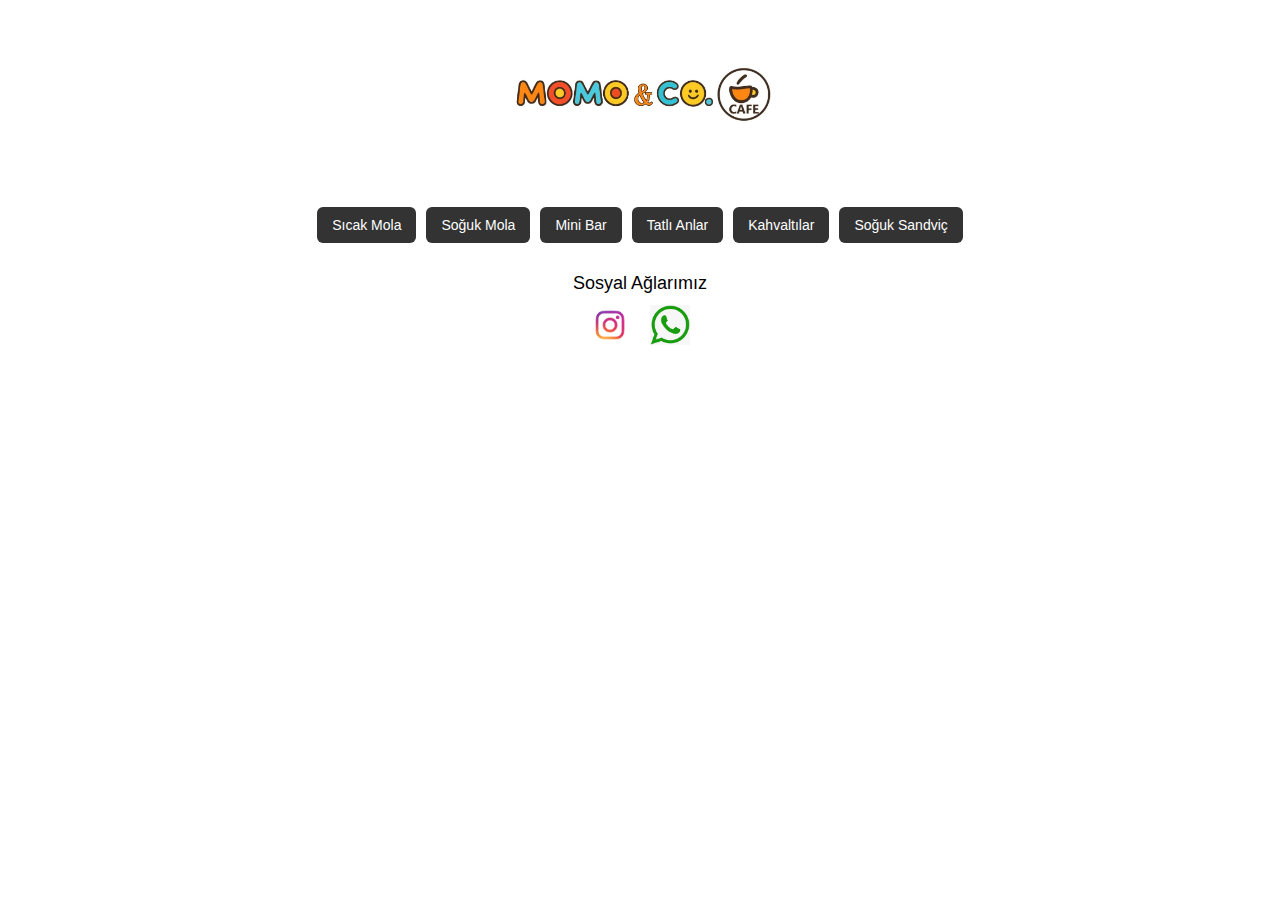
<file: page1.html>
<!DOCTYPE html>
<html lang="tr">
<head>
  <meta charset="UTF-8">
  <title>Momo & Co</title>
  <meta name="viewport" content="width=device-width, initial-scale=1.0">
  </head>
<body>

  <!-- Logo -->
  <img src="WhatsApp Image 2025-09-12 at 15.07.35.jpeg" alt="Momo & Co Logo" class="logo">

  <!-- Yazılar -->
  <div class="category"></div>
  <div class="brand"></div>

  <!-- Menü -->
  <nav>
    <a href="./page2.html">Sıcak Mola</a>
    <a href="./page3.html">Soğuk Mola</a>
    <a href="./page4.html">Mini Bar</a>
    <a href="./page5.html">Tatlı Anlar</a>
    <a href="./page6.html">Kahvaltılar</a>
    <a href="./page7.html">Soğuk Sandviç</a>
  </nav>

  <!-- Sosyal Medya -->
  <div class="social-title">Sosyal Ağlarımız</div>
  <div class="social-icons">
    <a href="https://instagram.com/momococafe/" target="_blank">
      <img src="WhatsApp Image 2025-09-17 at 09.34.17.jpeg" alt="Instagram">
    </a>
    <a href="https://wa.me/905014860857" target="_blank">
      <img src="WhatsApp Image 2025-09-17 at 09.34.17 (1).jpeg" alt="WhatsApp">
    </a>
  </div>

</body>
</html>
<!doctype html>
<html>
<head>
<meta charset="utf-8">
<title>Untitled Page</title>
<meta name="generator" content="WYSIWYG Web Builder 18 - https://www.wysiwygwebbuilder.com">
<link href="Untitled1.css" rel="stylesheet">
<link href="page1.css" rel="stylesheet">
</head>
<body>
<div id="container">
</div>
</body>
</html>
</file>
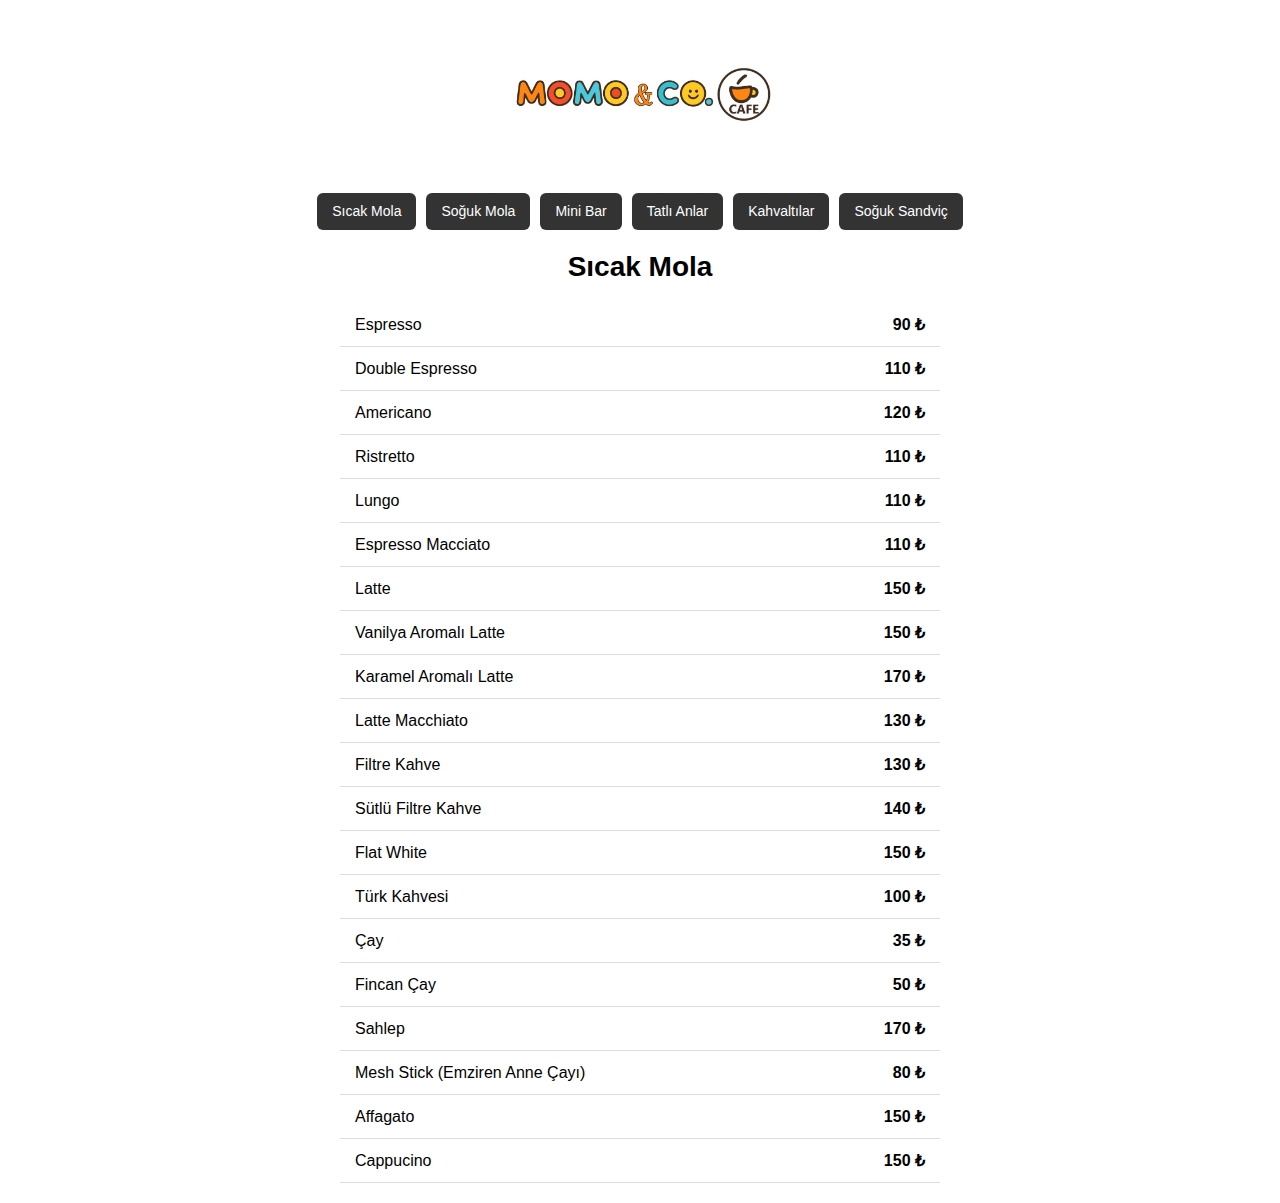
<file: page2.html>
<!DOCTYPE html>
<html lang="tr">
<head>
  <meta charset="UTF-8" />
  <title>Sıcak Mola - Momo & Co</title>
  <meta name="viewport" content="width=device-width, initial-scale=1" />
  </head>
<body>

  <!-- Logo -->
  <img src="WhatsApp Image 2025-09-12 at 15.07.35.jpeg" alt="Momo & Co Logo" class="logo" />

  <!-- Başlık ve kategori -->
  <div class="category"></div>
  <div class="brand"></div>

  <!-- Menü navigasyonu -->
  <nav>
    <a href="./page2.html">Sıcak Mola</a>
    <a href="./page3.html">Soğuk Mola</a>
    <a href="./page4.html">Mini Bar</a>
    <a href="./page5.html">Tatlı Anlar</a>
    <a href="./page6.html">Kahvaltılar</a>
    <a href="./page7.html">Soğuk Sandviç</a>
  </nav>

  <!-- Sayfa başlığı -->
  <h1 class="page-title">Sıcak Mola</h1>

  <!-- Menü listesi -->
  <ul class="menu-list">
    <li>Espresso <p>90 ₺</p></li>
    <li>Double Espresso <p>110 ₺</p></li>
    <li>Americano <p>120 ₺</p></li>
    <li>Ristretto <p>110 ₺</p></li>
    <li>Lungo <p>110 ₺</p></li>
    <li>Espresso Macciato <p>110 ₺</p></li>
    <li>Latte <p>150 ₺</p></li>
    <li>Vanilya Aromalı Latte <p>150 ₺</p></li>
    <li>Karamel Aromalı Latte <p>170 ₺</p></li>
    <li>Latte Macchiato <p>130 ₺</p></li>
    <li>Filtre Kahve <p>130 ₺</p></li>
    <li>Sütlü Filtre Kahve <p>140 ₺</p></li>
    <li>Flat White <p>150 ₺</p></li>
    <li>Türk Kahvesi <p>100 ₺</p></li>
    <li>Çay <p>35 ₺</p></li>
    <li>Fincan Çay <p>50 ₺</p></li>
    <li>Sahlep <p>170 ₺</p></li>
    <li>Mesh Stick (Emziren Anne Çayı) <p>80 ₺</p></li>
    <li>Affagato <p>150 ₺</p></li>
    <li>Cappucino <p>150 ₺</p></li>
  </ul>

</body>
</html>
<!doctype html>
<html>
<head>
<meta charset="utf-8">
<title>Untitled Page</title>
<meta name="generator" content="WYSIWYG Web Builder 18 - https://www.wysiwygwebbuilder.com">
<link href="Untitled1.css" rel="stylesheet">
<link href="page2.css" rel="stylesheet">
</head>
<body>
<div id="container">
</div>
</body>
</html>
</file>
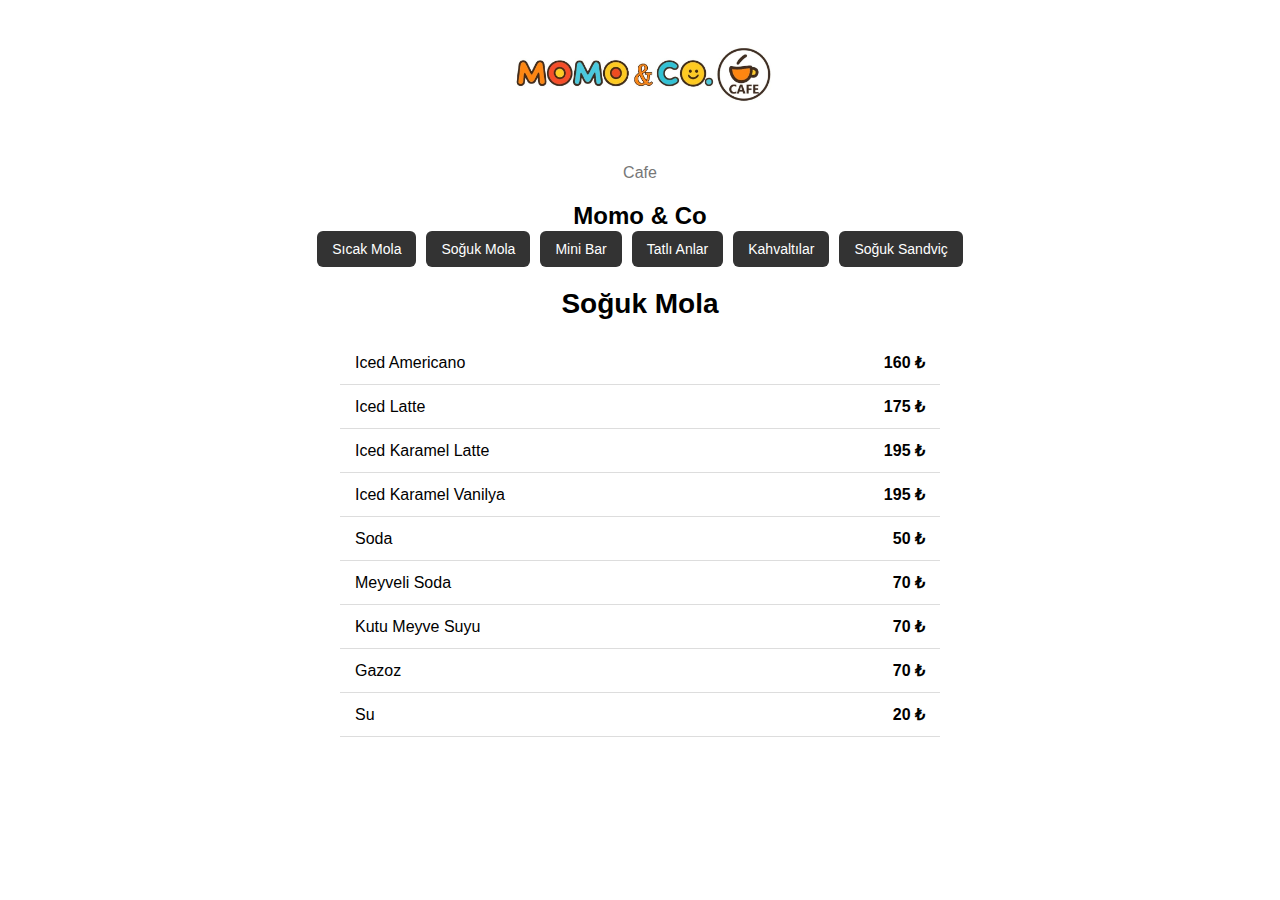
<file: page3.html>
<!DOCTYPE html>
<html lang="tr">
<head>
  <meta charset="UTF-8" />
  <title>Soğuk Mola - Momo & Co</title>
  <meta name="viewport" content="width=device-width, initial-scale=1" />
  </head>
<body>

  <!-- Logo -->
  <img src="WhatsApp Image 2025-09-12 at 15.07.35.jpeg" alt="Momo & Co Logo" class="logo" />

  <!-- Başlık ve kategori -->
  <div class="category">Cafe</div>
  <div class="brand">Momo & Co</div>

  <!-- Menü navigasyonu -->
  <nav>
    <a href="./page2.html">Sıcak Mola</a>
    <a href="./page3.html">Soğuk Mola</a>
    <a href="./page4.html">Mini Bar</a>
    <a href="./page5.html">Tatlı Anlar</a>
    <a href="./page6.html">Kahvaltılar</a>
    <a href="./page7.html">Soğuk Sandviç</a>
  </nav>

  <!-- Sayfa başlığı -->
  <h1 class="page-title">Soğuk Mola</h1>

  <!-- Menü listesi -->
  <ul class="menu-list">
    <li>Iced Americano <p>160 ₺</p></li>
    <li>Iced Latte <p>175 ₺</p></li>
    <li>Iced Karamel Latte <p>195 ₺</p></li>
    <li>Iced Karamel Vanilya <p>195 ₺</p></li>
    <li>Soda <p>50 ₺</p></li>
    <li>Meyveli Soda <p>70 ₺</p></li>
    <li>Kutu Meyve Suyu <p>70 ₺</p></li>
    <li>Gazoz <p>70 ₺</p></li>
    <li>Su <p>20 ₺</p></li>
  </ul>

</body>
</html>
<!doctype html>
<html>
<head>
<meta charset="utf-8">
<title>Untitled Page</title>
<meta name="generator" content="WYSIWYG Web Builder 18 - https://www.wysiwygwebbuilder.com">
<link href="Untitled1.css" rel="stylesheet">
<link href="page3.css" rel="stylesheet">
</head>
<body>
</body>
</html>
</file>
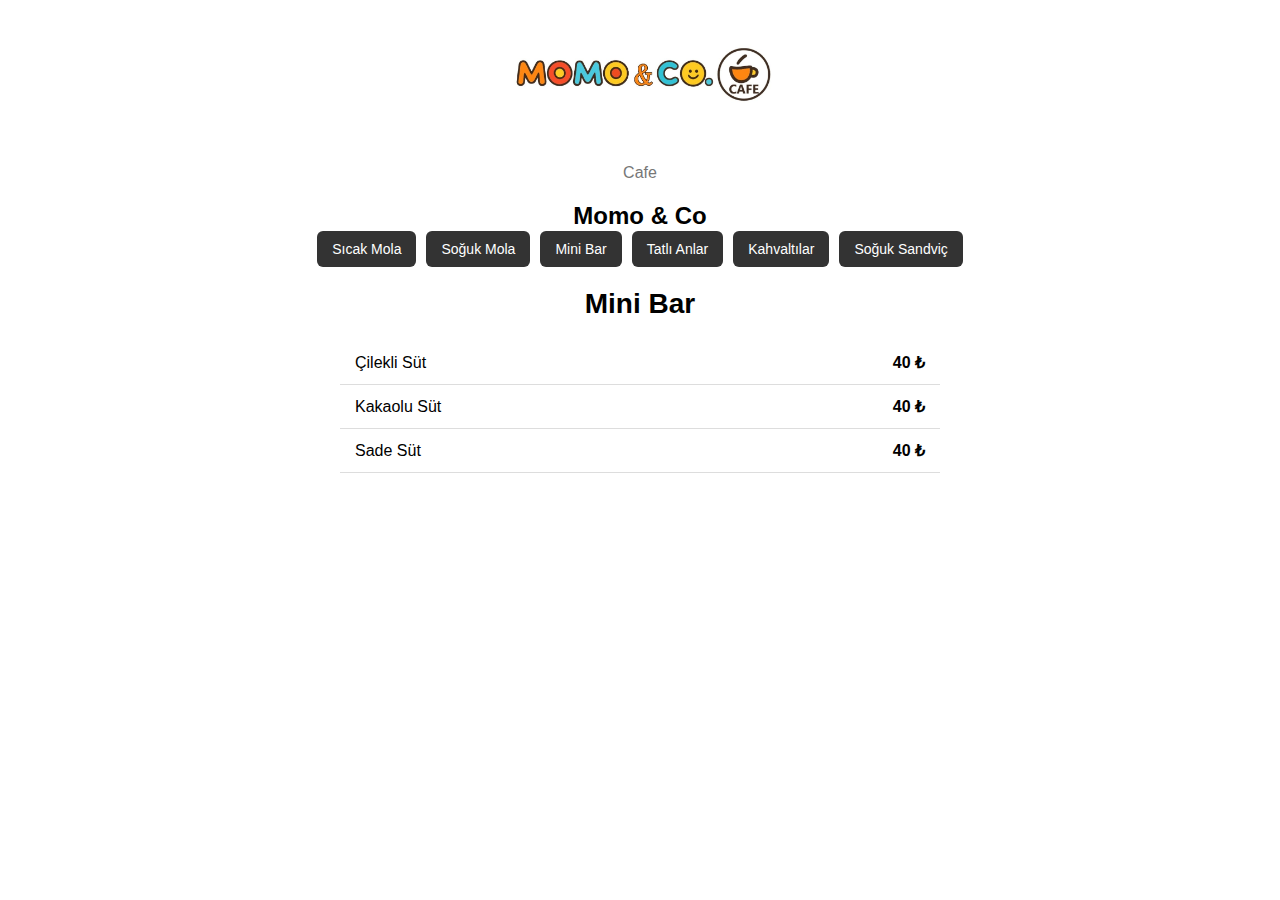
<file: page4.html>
<!DOCTYPE html>
<html lang="tr">
<head>
  <meta charset="UTF-8" />
  <title>Mini Bar - Momo & Co</title>
  <meta name="viewport" content="width=device-width, initial-scale=1" />
  </head>
<body>

  <!-- Logo -->
  <img src="WhatsApp Image 2025-09-12 at 15.07.35.jpeg" alt="Momo & Co Logo" class="logo" />

  <!-- Başlık ve kategori -->
  <div class="category">Cafe</div>
  <div class="brand">Momo & Co</div>

  <!-- Menü navigasyonu -->
  <nav>
    <a href="./page2.html">Sıcak Mola</a>
    <a href="./page3.html">Soğuk Mola</a>
    <a href="./page4.html">Mini Bar</a>
    <a href="./page5.html">Tatlı Anlar</a>
    <a href="./page6.html">Kahvaltılar</a>
    <a href="./page7.html">Soğuk Sandviç</a>
  </nav>

  <!-- Sayfa başlığı -->
  <h1 class="page-title">Mini Bar</h1>

  <!-- Menü listesi -->
  <ul class="menu-list">
    <li>Çilekli Süt <p>40 ₺</p></li>
    <li>Kakaolu Süt <p>40 ₺</p></li>
    <li>Sade Süt <p>40 ₺</p></li>
  </ul>

</body>
</html>
<!doctype html>
<html>
<head>
<meta charset="utf-8">
<title>Untitled Page</title>
<meta name="generator" content="WYSIWYG Web Builder 18 - https://www.wysiwygwebbuilder.com">
<link href="Untitled1.css" rel="stylesheet">
<link href="page4.css" rel="stylesheet">
</head>
<body>
</body>
</html>
</file>
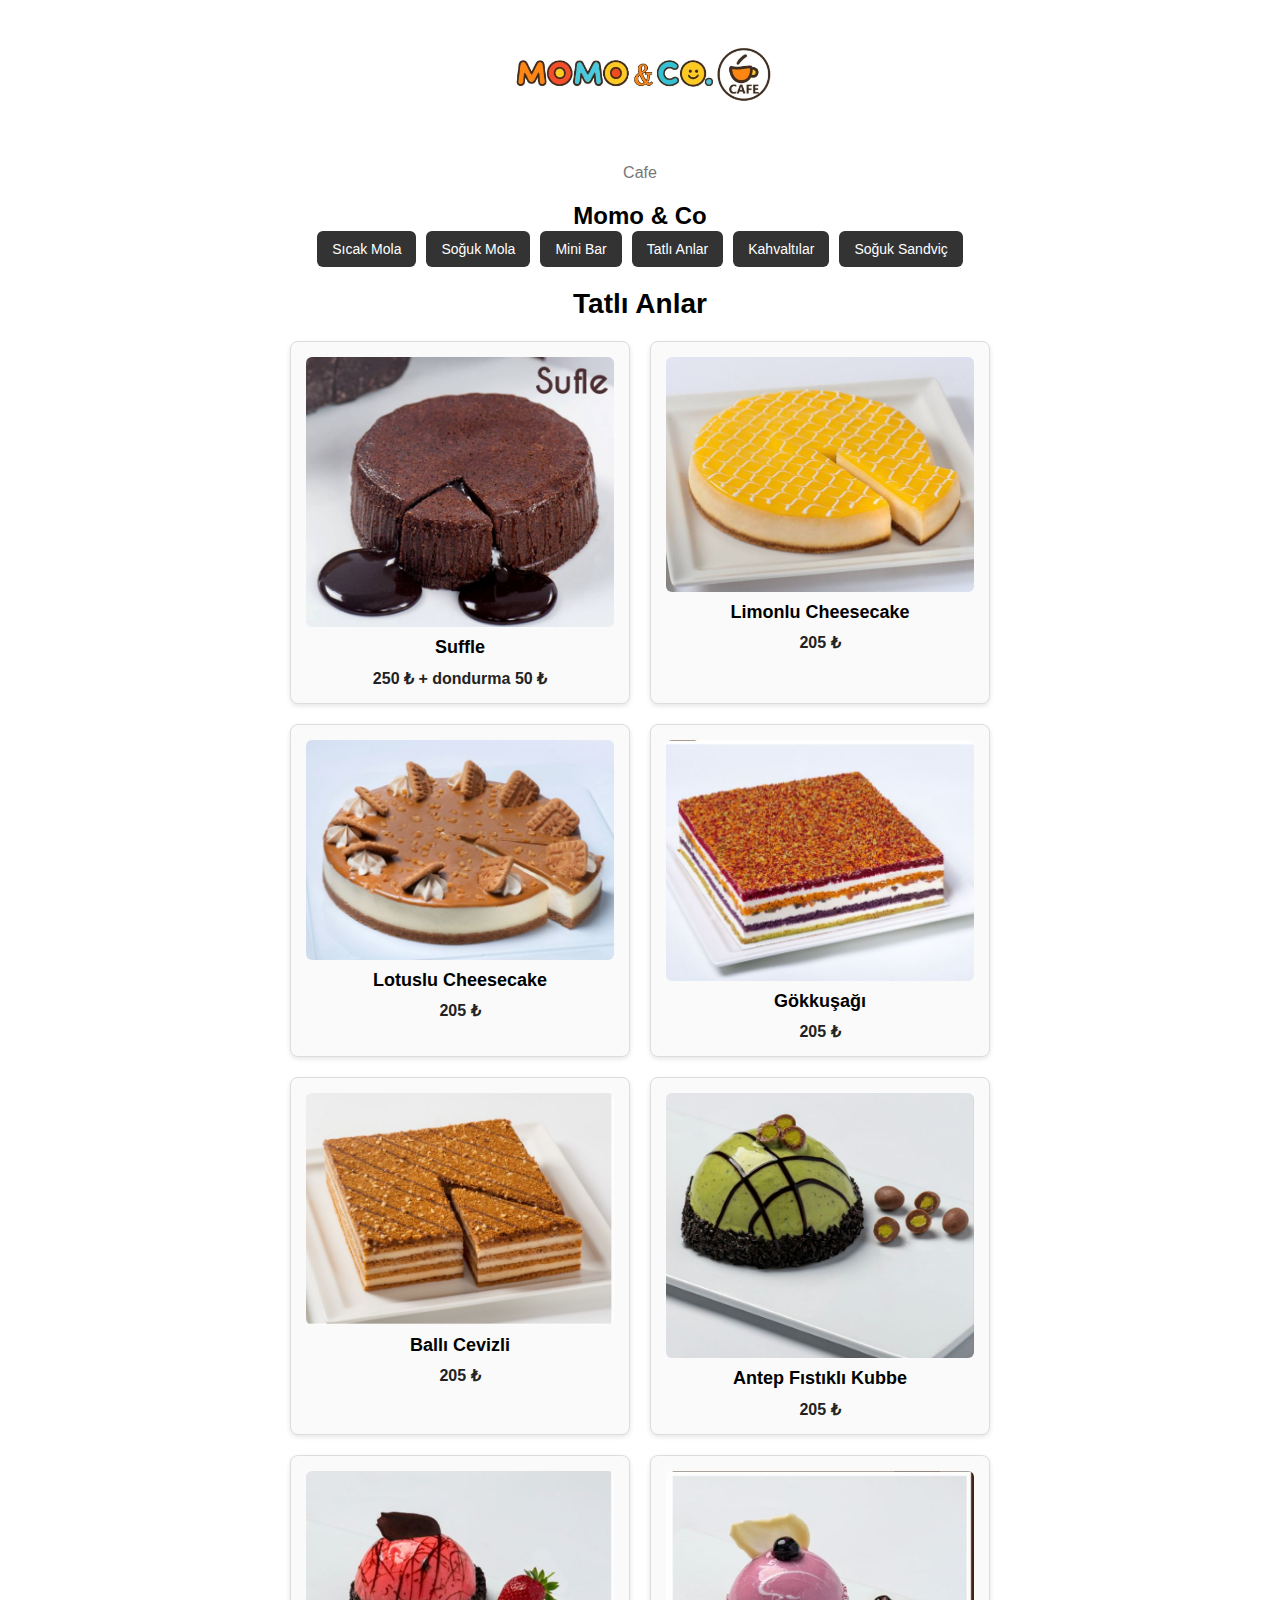
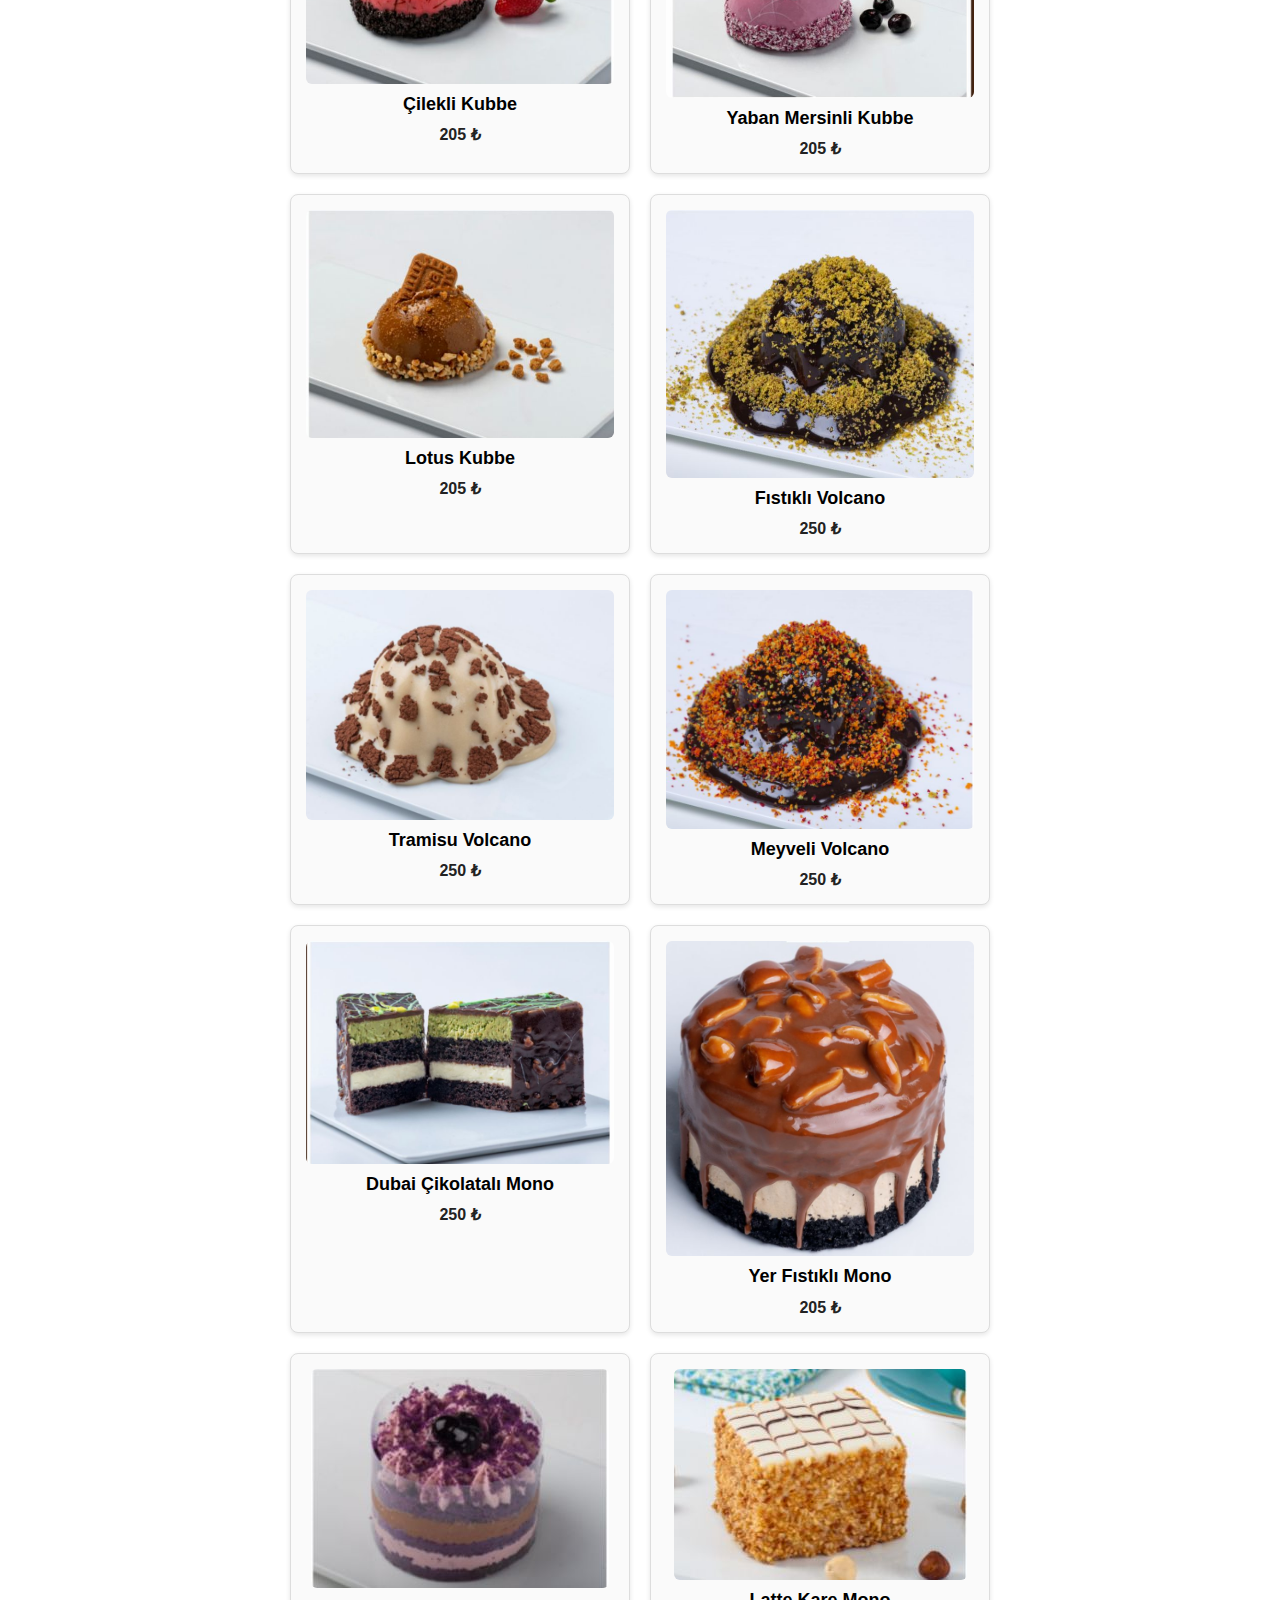
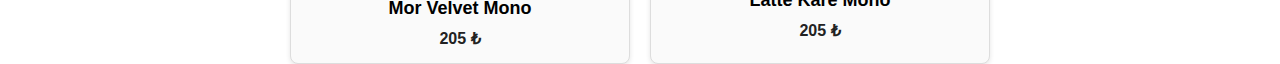
<file: page5.html>
<!DOCTYPE html>
<html lang="tr">
<head>
  <meta charset="UTF-8" />
  <title>Tatlı Anlar - Momo & Co</title>
  <meta name="viewport" content="width=device-width, initial-scale=1" />
  <meta name="description" content="Momo & Co'nun en tatlı lezzetlerini keşfedin. Cheesecake, Volcano, Kubbe Tatlılar ve daha fazlası sizi bekliyor!" />
  </head>
<body>

  <!-- Logo -->
  <img src="WhatsApp Image 2025-09-12 at 15.07.35.jpeg" alt="Momo & Co Logo" class="logo" />

  <!-- Başlık ve kategori -->
  <div class="category">Cafe</div>
  <div class="brand">Momo & Co</div>

  <!-- Menü navigasyonu -->
  <nav>
    <a href="./page2.html">Sıcak Mola</a>
    <a href="./page3.html">Soğuk Mola</a>
    <a href="./page4.html">Mini Bar</a>
    <a href="./page5.html">Tatlı Anlar</a>
    <a href="./page6.html">Kahvaltılar</a>
    <a href="./page7.html">Soğuk Sandviç</a>
  </nav>

  <!-- Sayfa başlığı -->
  <h1 class="page-title">Tatlı Anlar</h1>

  <!-- Menü listesi -->
  <ul class="menu-list">
    <li>
      <img src="WhatsApp Image 2025-09-12 at 18.57.32.jpeg" alt="Suffle" />
      <span>Suffle</span>
      <p>250 ₺ + dondurma 50 ₺</p>
    </li>
    <li>
      <img src="WhatsApp Image 2025-09-12 at 19.02.38.jpeg" alt="Limonlu Cheesecake" />
      <span>Limonlu Cheesecake</span>
      <p>205 ₺</p>
    </li>
    <li>
      <img src="WhatsApp Image 2025-09-12 at 19.02.38 (1).jpeg" alt="Lotuslu Cheesecake" />
      <span>Lotuslu Cheesecake</span>
      <p>205 ₺</p>
    </li>
    <li>
      <img src="WhatsApp Image 2025-09-12 at 19.02.39.jpeg" alt="Gökkuşağı" />
      <span>Gökkuşağı</span>
      <p>205 ₺</p>
    </li>
    <li>
      <img src="WhatsApp Image 2025-09-12 at 19.02.39 (1).jpeg" alt="Ballı Cevizli" />
      <span>Ballı Cevizli</span>
      <p>205 ₺</p>
    </li>
    <li>
      <img src="WhatsApp Image 2025-09-12 at 19.02.39 (2).jpeg" alt="Antep Fıstıklı Kubbe" />
      <span>Antep Fıstıklı Kubbe</span>
      <p>205 ₺</p>
    </li>
    <li>
      <img src="WhatsApp Image 2025-09-12 at 19.02.39 (3).jpeg" alt="Çilekli Kubbe" />
      <span>Çilekli Kubbe</span>
      <p>205 ₺</p>
    </li>
    <li>
      <img src="WhatsApp Image 2025-09-12 at 19.02.39 (4).jpeg" alt="Yaban Mersinli Kubbe" />
      <span>Yaban Mersinli Kubbe</span>
      <p>205 ₺</p>
    </li>
    <li>
      <img src="WhatsApp Image 2025-09-12 at 19.02.39 (5).jpeg" alt="Lotus Kubbe" />
      <span>Lotus Kubbe</span>
      <p>205 ₺</p>
    </li>
    <li>
      <img src="WhatsApp Image 2025-09-12 at 19.02.40.jpeg" alt="Fıstıklı Volcano" />
      <span>Fıstıklı Volcano</span>
      <p>250 ₺</p>
    </li>
    <li>
      <img src="WhatsApp Image 2025-09-12 at 19.02.40 (1).jpeg" alt="Tramisu Volcano" />
      <span>Tramisu Volcano</span>
      <p>250 ₺</p>
    </li>
    <li>
      <img src="WhatsApp Image 2025-09-12 at 19.02.40 (2).jpeg" alt="Meyveli Volcano" />
      <span>Meyveli Volcano</span>
      <p>250 ₺</p>
    </li>
    <li>
      <img src="WhatsApp Image 2025-09-12 at 19.02.40 (3).jpeg" alt="Dubai Çikolatalı Mono" />
      <span>Dubai Çikolatalı Mono</span>
      <p>250 ₺</p>
    </li>
    <li>
      <img src="WhatsApp Image 2025-09-12 at 19.02.40 (4).jpeg" alt="Yer Fıstıklı Mono" />
      <span>Yer Fıstıklı Mono</span>
      <p>205 ₺</p>
    </li>
    <li>
      <img src="WhatsApp Image 2025-09-12 at 19.02.41.jpeg" alt="Mor Velvet Mono" />
      <span>Mor Velvet Mono</span>
      <p>205 ₺</p>
    </li>
    <li>
      <img src="WhatsApp Image 2025-09-12 at 19.02.41 (1).jpeg" alt="Latte Kare Mono" />
      <span>Latte Kare Mono</span>
      <p>205 ₺</p>
    </li>
  </ul>
</body>
</html>
<!doctype html>
<html>
<head>
<meta charset="utf-8">
<title>Untitled Page</title>
<meta name="generator" content="WYSIWYG Web Builder 18 - https://www.wysiwygwebbuilder.com">
<link href="Untitled1.css" rel="stylesheet">
<link href="page5.css" rel="stylesheet">
</head>
<body>
</body>
</html>
</file>
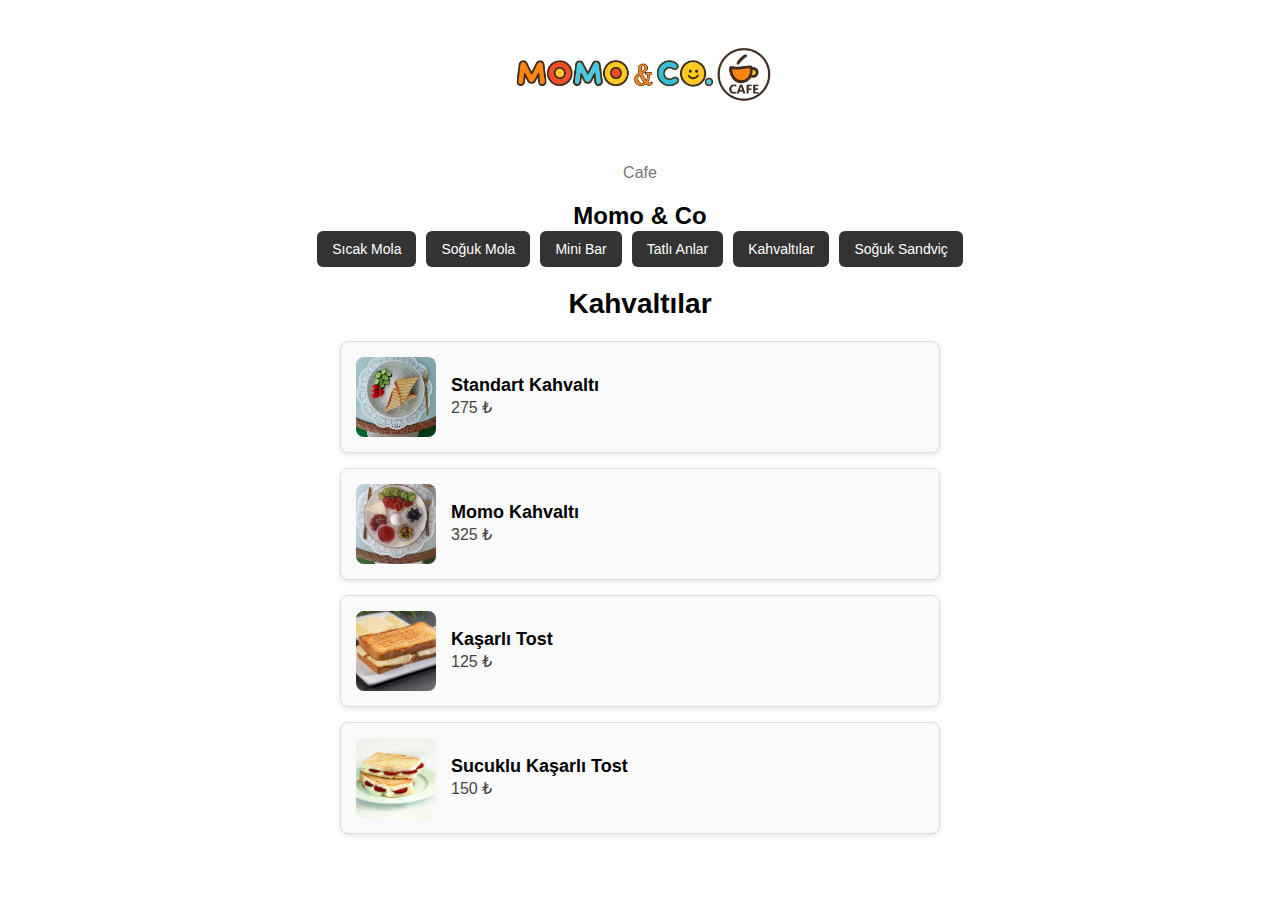
<file: page6.html>
<!DOCTYPE html>
<html lang="tr">
<head>
  <meta charset="UTF-8" />
  <title>Kahvaltılar - Momo & Co</title>
  <meta name="viewport" content="width=device-width, initial-scale=1" />
  </head>
<body>

  <!-- Logo -->
  <img src="WhatsApp Image 2025-09-12 at 15.07.35.jpeg" alt="Momo & Co Logo" class="logo" />

  <!-- Marka ve kategori -->
  <div class="category">Cafe</div>
  <div class="brand">Momo & Co</div>

  <!-- Navigasyon -->
  <nav>
    <a href="./page2.html">Sıcak Mola</a>
    <a href="./page3.html">Soğuk Mola</a>
    <a href="./page4.html">Mini Bar</a>
    <a href="./page5.html">Tatlı Anlar</a>
    <a href="./page6.html">Kahvaltılar</a>
    <a href="./page7.html">Soğuk Sandviç</a>
  </nav>

  <!-- Sayfa başlığı -->
  <h1 class="page-title">Kahvaltılar</h1>

  <!-- Menü listesi -->
  <ul class="menu-list">
    <li>
      <img src="WhatsApp Image 2025-09-16 at 22.12.05 (2).jpeg" alt="Standart Kahvaltı" />
      <div class="item-info">
        <span class="item-name">Standart Kahvaltı</span>
        <span class="item-price">275 ₺</span>
      </div>
    </li>
    <li>
      <img src="WhatsApp Image 2025-09-16 at 22.12.05.jpeg" alt="Momo Kahvaltı" />
      <div class="item-info">
        <span class="item-name">Momo Kahvaltı</span>
        <span class="item-price">325 ₺</span>
      </div>
    </li>
    <li>
      <img src="12.jpg" alt="Kaşarlı Tost" />
      <div class="item-info">
        <span class="item-name">Kaşarlı Tost</span>
        <span class="item-price">125 ₺</span>
      </div>
    </li>
    <li>
      <img src="33.jpg" alt="Sucuklu Kaşarlı Tost" />
      <div class="item-info">
        <span class="item-name">Sucuklu Kaşarlı Tost</span>
        <span class="item-price">150 ₺</span>
      </div>
    </li>
  </ul>

</body>
</html>
<!doctype html>
<html>
<head>
<meta charset="utf-8">
<title>Untitled Page</title>
<meta name="generator" content="WYSIWYG Web Builder 18 - https://www.wysiwygwebbuilder.com">
<link href="Untitled1.css" rel="stylesheet">
<link href="page6.css" rel="stylesheet">
</head>
<body>
</body>
</html>
</file>
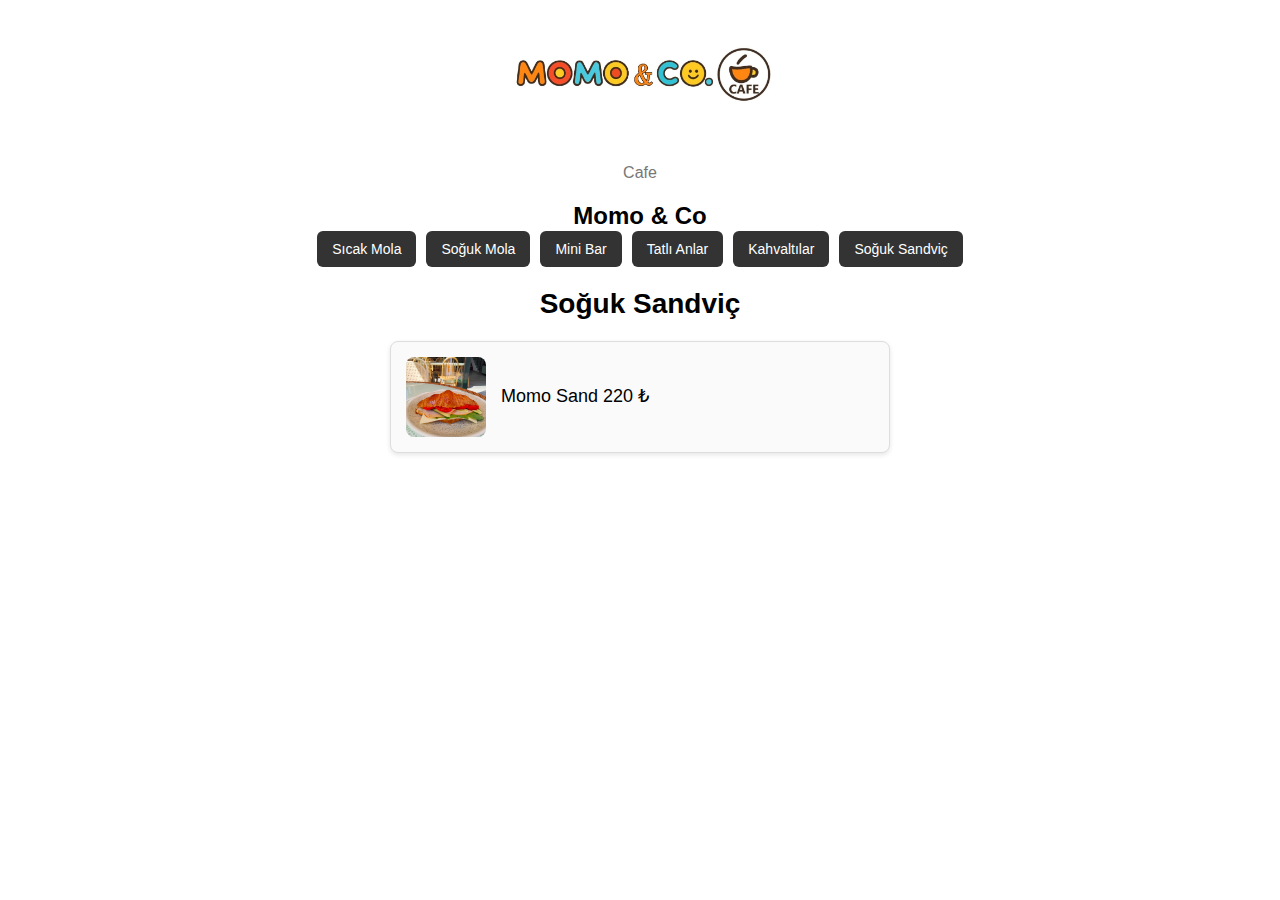
<file: page7.html>
<!DOCTYPE html>
<html lang="tr">
<head>
  <meta charset="UTF-8" />
  <title>Soğuk Sandviç - Momo & Co</title>
  <meta name="viewport" content="width=device-width, initial-scale=1" />
  </head>
<body>

  <!-- Logo -->
  <img src="WhatsApp Image 2025-09-12 at 15.07.35.jpeg" alt="Momo & Co Logo" class="logo" />

  <!-- Marka ve kategori -->
  <div class="category">Cafe</div>
  <div class="brand">Momo & Co</div>

  <!-- Navigasyon -->
  <nav>
    <a href="./page2.html">Sıcak Mola</a>
    <a href="./page3.html">Soğuk Mola</a>
    <a href="./page4.html">Mini Bar</a>
    <a href="./page5.html">Tatlı Anlar</a>
    <a href="./page6.html">Kahvaltılar</a>
    <a href="./page7.html">Soğuk Sandviç</a>
  </nav>

  <!-- Sayfa Başlığı -->
  <h1 class="page-title">Soğuk Sandviç</h1>

  <!-- Menü Listesi -->
  <ul class="menu-list">
    <li>
      <img src="WhatsApp Image 2025-09-16 at 22.12.05 (1).jpeg" alt="Momo Sand" />
      <div class="item-info">
        <span class="item-name">Momo Sand</span>
        <span class="item-price">220 ₺</span>
      </div>
    </li>
  </ul>

</body>
</html>
<!doctype html>
<html>
<head>
<meta charset="utf-8">
<title>Untitled Page</title>
<meta name="generator" content="WYSIWYG Web Builder 18 - https://www.wysiwygwebbuilder.com">
<link href="Untitled1.css" rel="stylesheet">
<link href="page7.css" rel="stylesheet">
</head>
<body>
</body>
</html>
</file>
<file: Untitled1.css>
h1, .h1
{
   font-family: Arial;
   font-weight: bold;
   font-size: 32px;
   text-decoration: none;
   color: #000000;
   --color: #000000;
   background-color: transparent;
   margin: 0 0 0 0;
   padding: 0 0 0 0;
   display: inline-block;
}
h2, .h2
{
   font-family: Arial;
   font-weight: bold;
   font-size: 27px;
   text-decoration: none;
   color: #000000;
   --color: #000000;
   background-color: transparent;
   margin: 0 0 0 0;
   padding: 0 0 0 0;
   display: inline-block;
}
h3, .h3
{
   font-family: Arial;
   font-weight: bold;
   font-size: 24px;
   text-decoration: none;
   color: #000000;
   --color: #000000;
   background-color: transparent;
   margin: 0 0 0 0;
   padding: 0 0 0 0;
   display: inline-block;
}
h4, .h4
{
   font-family: Arial;
   font-weight: bold;
   font-size: 21px;
   font-style: italic;
   text-decoration: none;
   color: #000000;
   --color: #000000;
   background-color: transparent;
   margin: 0 0 0 0;
   padding: 0 0 0 0;
   display: inline-block;
}
h5, .h5
{
   font-family: Arial;
   font-weight: bold;
   font-size: 19px;
   text-decoration: none;
   color: #000000;
   --color: #000000;
   background-color: transparent;
   margin: 0 0 0 0;
   padding: 0 0 0 0;
   display: inline-block;
}
h6, .h6
{
   font-family: Arial;
   font-weight: bold;
   font-size: 16px;
   text-decoration: none;
   color: #000000;
   --color: #000000;
   background-color: transparent;
   margin: 0 0 0 0;
   padding: 0 0 0 0;
   display: inline-block;
}
.CustomStyle
{
   font-family: "Courier New";
   font-weight: bold;
   font-size: 16px;
   text-decoration: none;
   color: #2E74B5;
   --color: #2E74B5;
   background-color: transparent;
}
</file>
<file: page1.css>
body {
      margin: 0;
      font-family: Arial, sans-serif;
      background-color: #fff;
      text-align: center;
      padding: 20px;
      color: #333;
    }

    .logo {
      max-width: 300px;
      width: 80%;
      height: auto;
      margin-bottom: 10px;
    }

    .brand {
      font-size: 24px;
      font-weight: bold;
      margin: 5px 0;
    }

    .category {
      font-size: 16px;
      color: #777;
      margin-bottom: 20px;
    }

    nav {
      display: flex;
      flex-wrap: wrap;
      justify-content: center;
      gap: 10px;
      margin-bottom: 30px;
    }

    nav a {
      background-color: #333;
      color: white;
      text-decoration: none;
      padding: 10px 15px;
      border-radius: 6px;
      font-size: 14px;
      transition: background-color 0.3s;
    }

    nav a:hover {
      background-color: #555;
    }

    .social-title {
      font-size: 18px;
      margin-bottom: 10px;
    }

    .social-icons {
      display: flex;
      justify-content: center;
      gap: 20px;
    }

    .social-icons img {
      width: 40px;
      height: 40px;
    }

    @media (max-width: 480px) {
      nav a {
        font-size: 13px;
        padding: 8px 10px;
      }

      .brand {
        font-size: 20px;
      }

      .category {
        font-size: 14px;
      }
    }
  div#container
{
   width: 1250px;
   position: relative;
   margin: 0 auto 0 auto;
   text-align: left;
}
body
{
   background-color: transparent;
   color: #000000;
   font-family: Arial;
   font-weight: normal;
   font-size: 13px;
   line-height: 1.1875;
   margin: 0;
   text-align: center;
}
</file>
<file: page2.css>
body {
      margin: 0; 
      font-family: Arial, sans-serif; 
      background: #fff;
      color: #333;
      padding: 20px;
      text-align: center;
    }

    .logo {
      max-width: 300px;
      width: 80%;
      height: auto;
      margin: 0 auto 10px;
      display: block;
    }

    .brand {
      font-size: 24px;
      font-weight: bold;
      margin-top: 5px;
      margin-bottom: 0;
    }

    .category {
      font-size: 16px;
      color: #777;
      margin: 0 0 20px;
    }

    nav {
      display: flex;
      flex-wrap: wrap;
      justify-content: center;
      gap: 10px;
      margin-bottom: 20px;
    }

    nav a {
      padding: 10px 15px;
      background-color: #333;
      color: white;
      text-decoration: none;
      border-radius: 6px;
      font-size: 14px;
      transition: background-color 0.3s;
    }

    nav a:hover {
      background-color: #555;
    }

    h1.page-title {
      font-size: 28px;
      margin-bottom: 20px;
    }

    ul.menu-list {
      list-style: none;
      padding: 0;
      max-width: 600px;
      margin: 0 auto;
      text-align: left;
    }

    ul.menu-list li {
      padding: 12px 15px;
      border-bottom: 1px solid #ddd;
      display: flex;
      justify-content: space-between;
      font-size: 16px;
    }

    ul.menu-list li p {
      margin: 0;
      font-weight: bold;
    }

    @media (max-width: 480px) {
      nav a {
        font-size: 13px;
        padding: 8px 10px;
      }
      .brand {
        font-size: 20px;
      }
      .category {
        font-size: 14px;
      }
      h1.page-title {
        font-size: 24px;
      }
      ul.menu-list li {
        font-size: 14px;
      }
    }
  div#container
{
   width: 1250px;
   position: relative;
   margin: 0 auto 0 auto;
   text-align: left;
}
body
{
   background-color: transparent;
   color: #000000;
   font-family: Arial;
   font-weight: normal;
   font-size: 13px;
   line-height: 1.1875;
   margin: 0;
   text-align: center;
}
</file>
<file: page3.css>
body {
      margin: 0;
      font-family: Arial, sans-serif;
      background: #fff;
      color: #333;
      padding: 20px;
      text-align: center;
    }

    .logo {
      max-width: 300px;
      width: 80%;
      height: auto;
      margin: 0 auto 10px;
      display: block;
    }

    .brand {
      font-size: 24px;
      font-weight: bold;
      margin-top: 5px;
      margin-bottom: 0;
    }

    .category {
      font-size: 16px;
      color: #777;
      margin: 0 0 20px;
    }

    nav {
      display: flex;
      flex-wrap: wrap;
      justify-content: center;
      gap: 10px;
      margin-bottom: 20px;
    }

    nav a {
      padding: 10px 15px;
      background-color: #333;
      color: white;
      text-decoration: none;
      border-radius: 6px;
      font-size: 14px;
      transition: background-color 0.3s;
    }

    nav a:hover {
      background-color: #555;
    }

    h1.page-title {
      font-size: 28px;
      margin-bottom: 20px;
    }

    ul.menu-list {
      list-style: none;
      padding: 0;
      max-width: 600px;
      margin: 0 auto;
      text-align: left;
    }

    ul.menu-list li {
      padding: 12px 15px;
      border-bottom: 1px solid #ddd;
      display: flex;
      justify-content: space-between;
      font-size: 16px;
    }

    ul.menu-list li p {
      margin: 0;
      font-weight: bold;
    }

    @media (max-width: 480px) {
      nav a {
        font-size: 13px;
        padding: 8px 10px;
      }
      .brand {
        font-size: 20px;
      }
      .category {
        font-size: 14px;
      }
      h1.page-title {
        font-size: 24px;
      }
      ul.menu-list li {
        font-size: 14px;
      }
    }
  body
{
   background-color: transparent;
   color: #000000;
   font-family: Arial;
   font-weight: normal;
   font-size: 13px;
   line-height: 1.1875;
   margin: 0;
   padding: 0;
}
</file>
<file: page4.css>
body {
      margin: 0;
      font-family: Arial, sans-serif;
      background: #fff;
      color: #333;
      padding: 20px;
      text-align: center;
    }

    .logo {
      max-width: 300px;
      width: 80%;
      height: auto;
      margin: 0 auto 10px;
      display: block;
    }

    .brand {
      font-size: 24px;
      font-weight: bold;
      margin-top: 5px;
      margin-bottom: 0;
    }

    .category {
      font-size: 16px;
      color: #777;
      margin: 0 0 20px;
    }

    nav {
      display: flex;
      flex-wrap: wrap;
      justify-content: center;
      gap: 10px;
      margin-bottom: 20px;
    }

    nav a {
      padding: 10px 15px;
      background-color: #333;
      color: white;
      text-decoration: none;
      border-radius: 6px;
      font-size: 14px;
      transition: background-color 0.3s;
    }

    nav a:hover {
      background-color: #555;
    }

    h1.page-title {
      font-size: 28px;
      margin-bottom: 20px;
    }

    ul.menu-list {
      list-style: none;
      padding: 0;
      max-width: 600px;
      margin: 0 auto;
      text-align: left;
    }

    ul.menu-list li {
      padding: 12px 15px;
      border-bottom: 1px solid #ddd;
      display: flex;
      justify-content: space-between;
      font-size: 16px;
    }

    ul.menu-list li p {
      margin: 0;
      font-weight: bold;
    }

    @media (max-width: 480px) {
      nav a {
        font-size: 13px;
        padding: 8px 10px;
      }
      .brand {
        font-size: 20px;
      }
      .category {
        font-size: 14px;
      }
      h1.page-title {
        font-size: 24px;
      }
      ul.menu-list li {
        font-size: 14px;
      }
    }
  body
{
   background-color: transparent;
   color: #000000;
   font-family: Arial;
   font-weight: normal;
   font-size: 13px;
   line-height: 1.1875;
   margin: 0;
   padding: 0;
}
</file>
<file: page5.css>
body {
      margin: 0;
      font-family: Arial, sans-serif;
      background: #fff;
      color: #333;
      padding: 20px;
      text-align: center;
    }

    .logo {
      max-width: 300px;
      width: 80%;
      height: auto;
      margin: 0 auto 10px;
      display: block;
    }

    .brand {
      font-size: 24px;
      font-weight: bold;
      margin-top: 5px;
      margin-bottom: 0;
    }

    .category {
      font-size: 16px;
      color: #777;
      margin: 0 0 20px;
    }

    nav {
      display: flex;
      flex-wrap: wrap;
      justify-content: center;
      gap: 10px;
      margin-bottom: 20px;
    }

    nav a {
      padding: 10px 15px;
      background-color: #333;
      color: white;
      text-decoration: none;
      border-radius: 6px;
      font-size: 14px;
      transition: background-color 0.3s;
    }

    nav a:hover {
      background-color: #555;
    }

    h1.page-title {
      font-size: 28px;
      margin-bottom: 20px;
    }

    ul.menu-list {
      list-style: none;
      padding: 0;
      max-width: 700px;
      margin: 0 auto;
      text-align: left;
      display: grid;
      grid-template-columns: repeat(2, 1fr);
      gap: 20px;
    }

    ul.menu-list li {
      border: 1px solid #ddd;
      border-radius: 8px;
      padding: 15px;
      display: flex;
      flex-direction: column;
      align-items: center;
      gap: 10px;
      background: #fafafa;
      box-shadow: 0 2px 5px rgb(0 0 0 / 0.1);
    }

    ul.menu-list li img {
      max-width: 100%;
      height: auto;
      border-radius: 6px;
      object-fit: cover;
    }

    ul.menu-list li p {
      margin: 0;
      font-weight: bold;
      font-size: 16px;
      color: #222;
    }

    ul.menu-list li span {
      font-size: 18px;
      font-weight: 600;
    }

    /* Mobilde tek sütun */
    @media (max-width: 600px) {
      ul.menu-list {
        grid-template-columns: 1fr;
      }
      nav a {
        font-size: 13px;
        padding: 8px 10px;
      }
      .brand {
        font-size: 20px;
      }
      .category {
        font-size: 14px;
      }
      h1.page-title {
        font-size: 24px;
      }
      ul.menu-list li {
        font-size: 14px;
        padding: 12px;
      }
    }

    /* Ek ürün stilleri */
    .product {
      display: flex;
      align-items: center;
      margin-bottom: 15px;
      gap: 15px;
    }

    .product img {
      width: 90px;
      height: 70px;
      object-fit: cover;
      border-radius: 6px;
      border: 1px solid #d1b275;
      box-shadow: 1px 1px 3px #d1b27588;
    }

    .product h3 {
      margin: 0 0 5px 0;
      font-size: 1.1rem;
      color: #8b5e00;
    }

    .product p {
      margin: 0;
      font-weight: 600;
      color: #b36e00;
    }

    /* Footer */
    footer {
      margin-top: 40px;
      display: flex;
      justify-content: center;
      gap: 30px;
      font-size: 2rem;
    }

    footer a {
      color: #b36e00;
      transition: color 0.3s ease;
      text-decoration: none;
    }

    footer a:hover {
      color: #f0c080;
    }

    /* Mobil footer uyumu */
    @media (max-width: 600px) {
      .product {
        flex-direction: column;
        align-items: flex-start;
      }
      .product img {
        width: 100%;
        height: auto;
      }
    }
  body
{
   background-color: transparent;
   color: #000000;
   font-family: Arial;
   font-weight: normal;
   font-size: 13px;
   line-height: 1.1875;
   margin: 0;
   padding: 0;
}
</file>
<file: page6.css>
body {
      margin: 0; padding: 20px;
      font-family: Arial, sans-serif;
      background: #fff;
      color: #222;
      text-align: center;
    }

    .logo {
      max-width: 300px;
      width: 80%;
      height: auto;
      margin: 0 auto 10px;
      display: block;
    }

    .brand {
      font-size: 24px;
      font-weight: bold;
      margin: 5px 0 0;
    }

    .category {
      font-size: 16px;
      color: #777;
      margin: 0 0 20px;
    }

    nav {
      display: flex;
      flex-wrap: wrap;
      justify-content: center;
      gap: 10px;
      margin-bottom: 20px;
    }

    nav a {
      padding: 10px 15px;
      background-color: #333;
      color: white;
      text-decoration: none;
      border-radius: 6px;
      font-size: 14px;
      transition: background-color 0.3s;
    }

    nav a:hover {
      background-color: #555;
    }

    h1.page-title {
      font-size: 28px;
      margin-bottom: 20px;
    }

    ul.menu-list {
      list-style: none;
      padding: 0;
      max-width: 600px;
      margin: 0 auto;
      text-align: left;
    }

    ul.menu-list li {
      border: 1px solid #ddd;
      border-radius: 8px;
      padding: 15px;
      margin-bottom: 15px;
      display: flex;
      align-items: center;
      gap: 15px;
      background: #fafafa;
      box-shadow: 0 2px 5px rgba(0,0,0,0.1);
      font-size: 18px;
      justify-content: space-between;
    }

    ul.menu-list li img {
      width: 80px;
      height: 80px;
      object-fit: cover;
      border-radius: 8px;
      flex-shrink: 0;
    }

    .item-info {
      flex: 1;
    }

    .item-name {
      font-weight: bold;
      display: block;
    }

    .item-price {
      color: #444;
      font-size: 16px;
    }

    @media (max-width: 480px) {
      nav a {
        font-size: 13px;
        padding: 8px 10px;
      }
      .brand {
        font-size: 20px;
      }
      .category {
        font-size: 14px;
      }
      h1.page-title {
        font-size: 24px;
      }
      ul.menu-list li {
        font-size: 16px;
        padding: 12px;
        flex-direction: column;
        align-items: flex-start;
      }
      ul.menu-list li img {
        width: 60px;
        height: 60px;
      }
      .item-info {
        width: 100%;
      }
    }
  body
{
   background-color: transparent;
   color: #000000;
   font-family: Arial;
   font-weight: normal;
   font-size: 13px;
   line-height: 1.1875;
   margin: 0;
   padding: 0;
}
</file>
<file: page7.css>
body {
      margin: 0; padding: 20px;
      font-family: Arial, sans-serif;
      background: #fff;
      color: #222;
      text-align: center;
    }

    .logo {
      max-width: 300px;
      width: 80%;
      height: auto;
      margin: 0 auto 10px;
      display: block;
    }

    .brand {
      font-size: 24px;
      font-weight: bold;
      margin: 5px 0 0;
    }

    .category {
      font-size: 16px;
      color: #777;
      margin: 0 0 20px;
    }

    nav {
      display: flex;
      flex-wrap: wrap;
      justify-content: center;
      gap: 10px;
      margin-bottom: 20px;
    }

    nav a {
      padding: 10px 15px;
      background-color: #333;
      color: white;
      text-decoration: none;
      border-radius: 6px;
      font-size: 14px;
      transition: background-color 0.3s;
    }

    nav a:hover {
      background-color: #555;
    }

    h1.page-title {
      font-size: 28px;
      margin-bottom: 20px;
    }

    ul.menu-list {
      list-style: none;
      padding: 0;
      max-width: 500px;
      margin: 0 auto;
      text-align: left;
    }

    ul.menu-list li {
      border: 1px solid #ddd;
      border-radius: 8px;
      padding: 15px;
      margin-bottom: 15px;
      display: flex;
      align-items: center;
      gap: 15px;
      background: #fafafa;
      box-shadow: 0 2px 5px rgba(0,0,0,0.1);
      font-size: 18px;
    }

    ul.menu-list li img {
      width: 80px;
      height: 80px;
      object-fit: cover;
      border-radius: 8px;
      flex-shrink: 0;
    }

    @media (max-width: 480px) {
      nav a {
        font-size: 13px;
        padding: 8px 10px;
      }
      .brand {
        font-size: 20px;
      }
      .category {
        font-size: 14px;
      }
      h1.page-title {
        font-size: 24px;
      }
      ul.menu-list li {
        font-size: 16px;
        padding: 12px;
      }
      ul.menu-list li img {
        width: 60px;
        height: 60px;
      }
    }
  body
{
   background-color: transparent;
   color: #000000;
   font-family: Arial;
   font-weight: normal;
   font-size: 13px;
   line-height: 1.1875;
   margin: 0;
   padding: 0;
}
</file>
